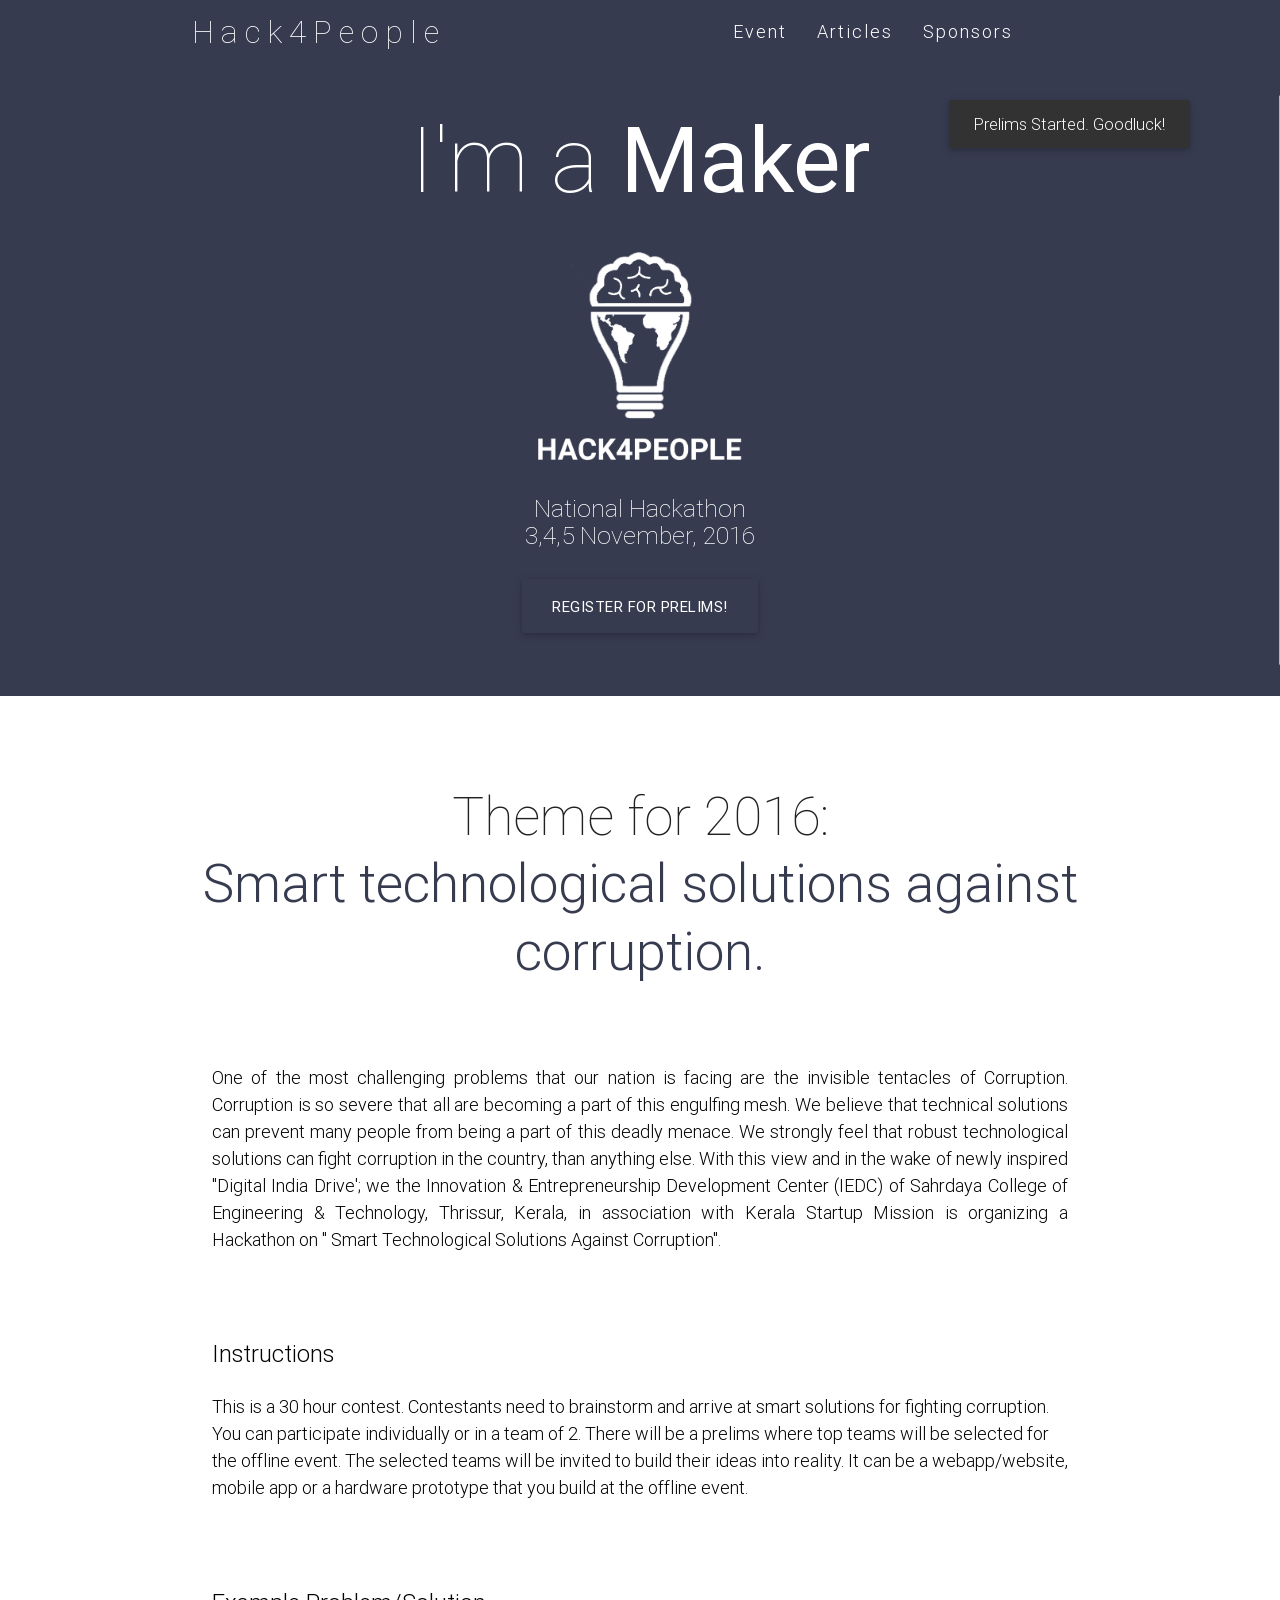
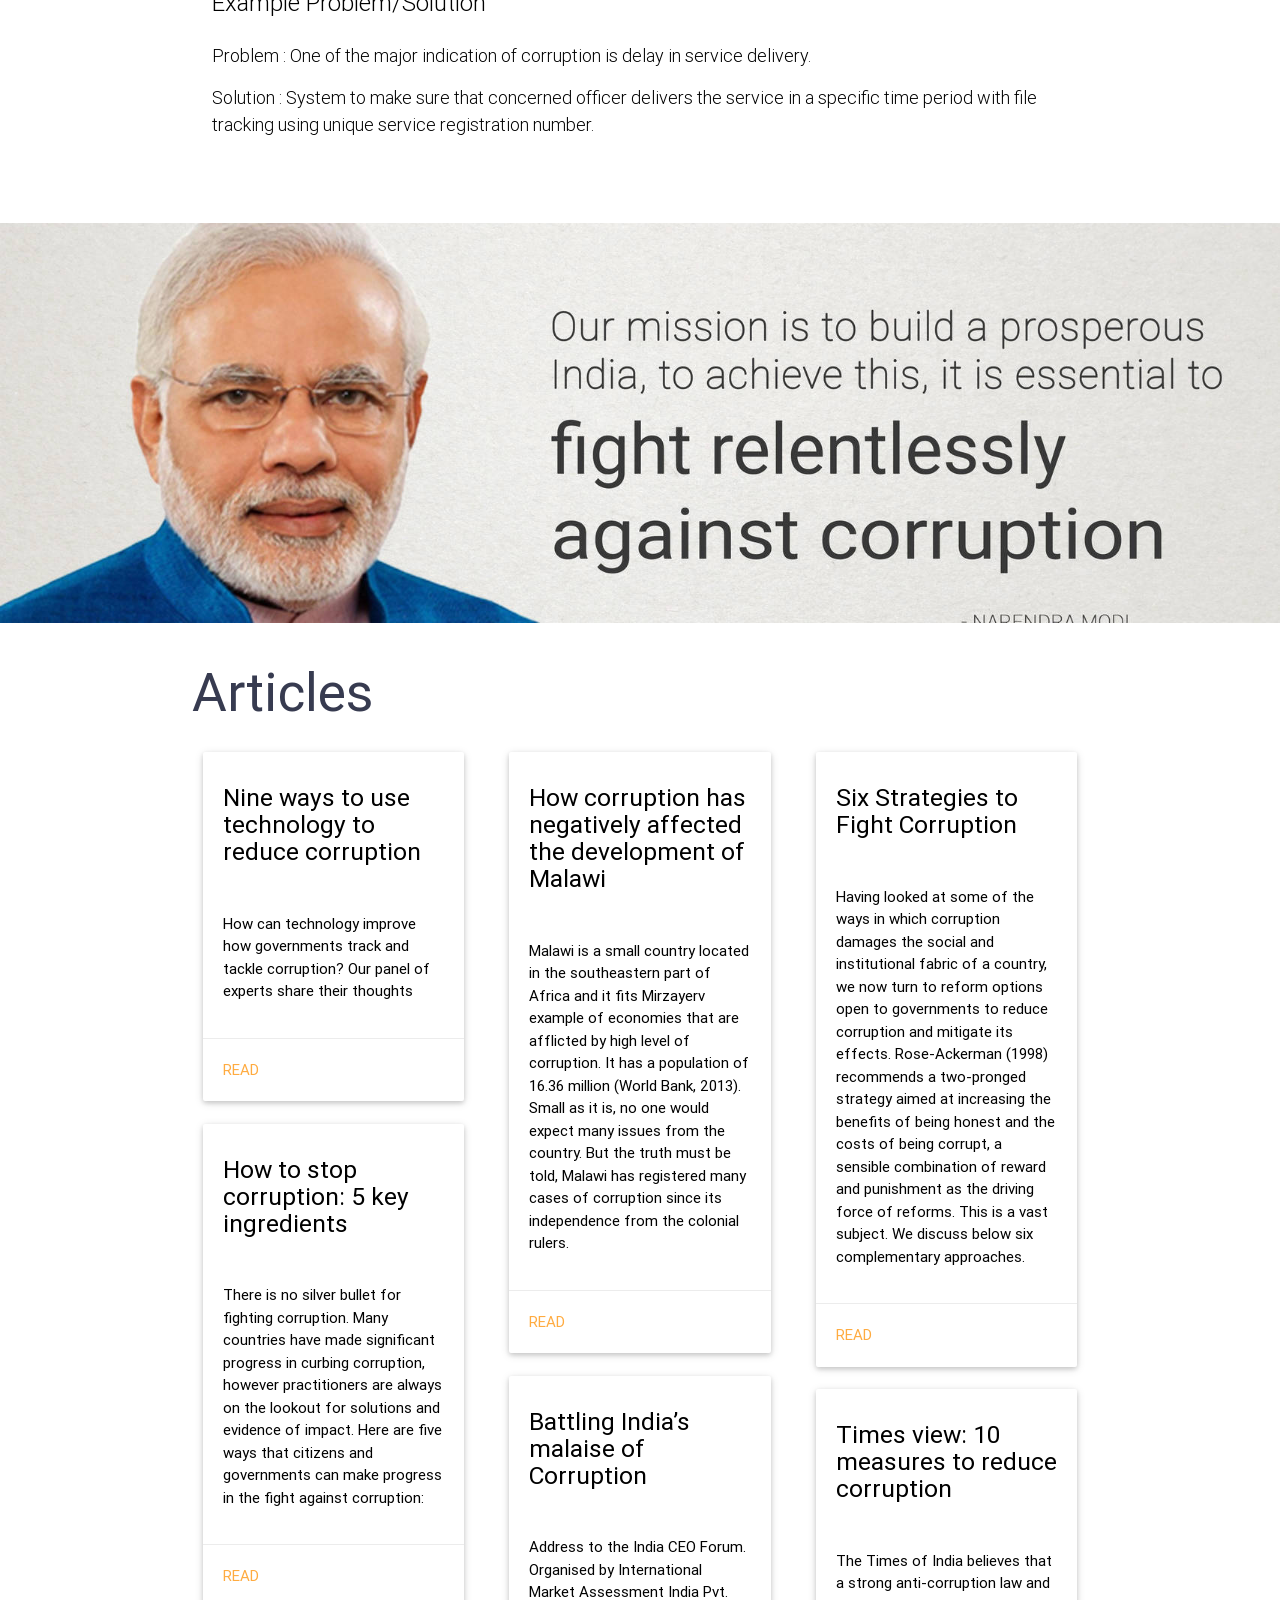
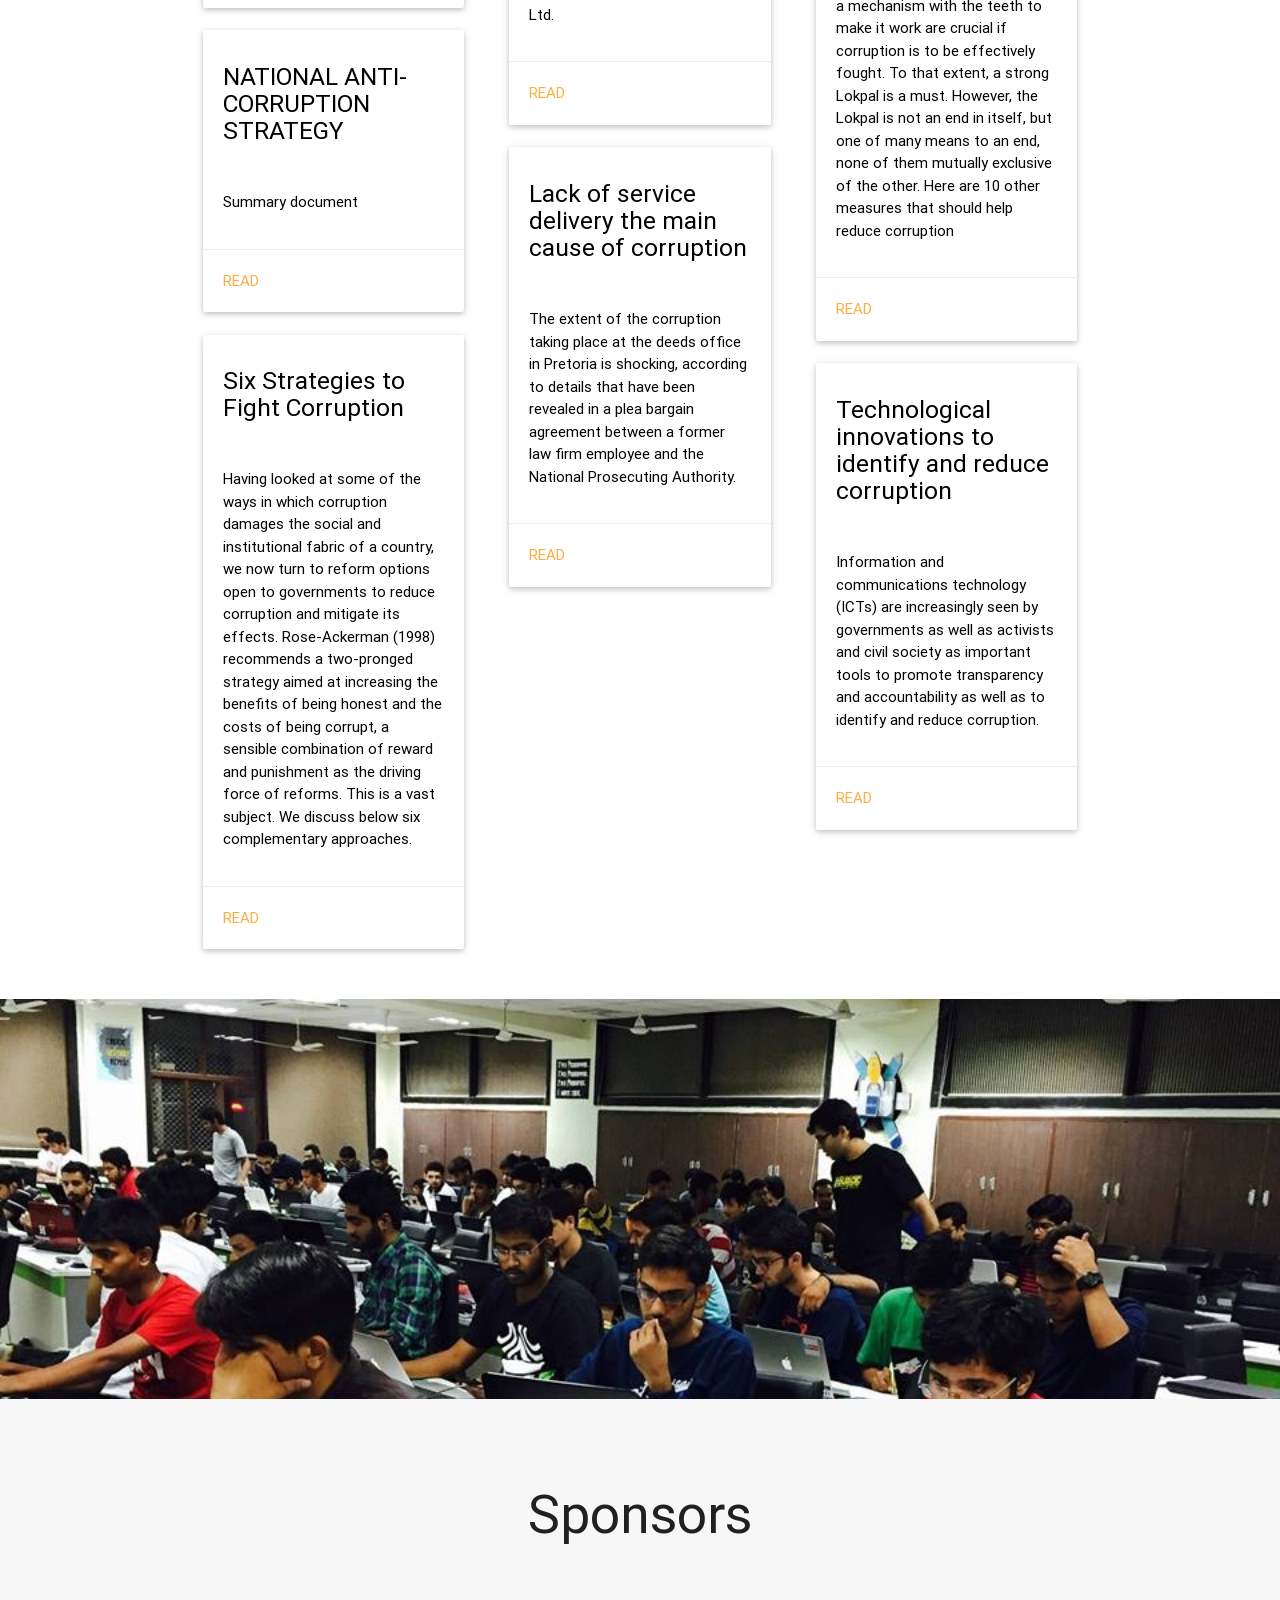
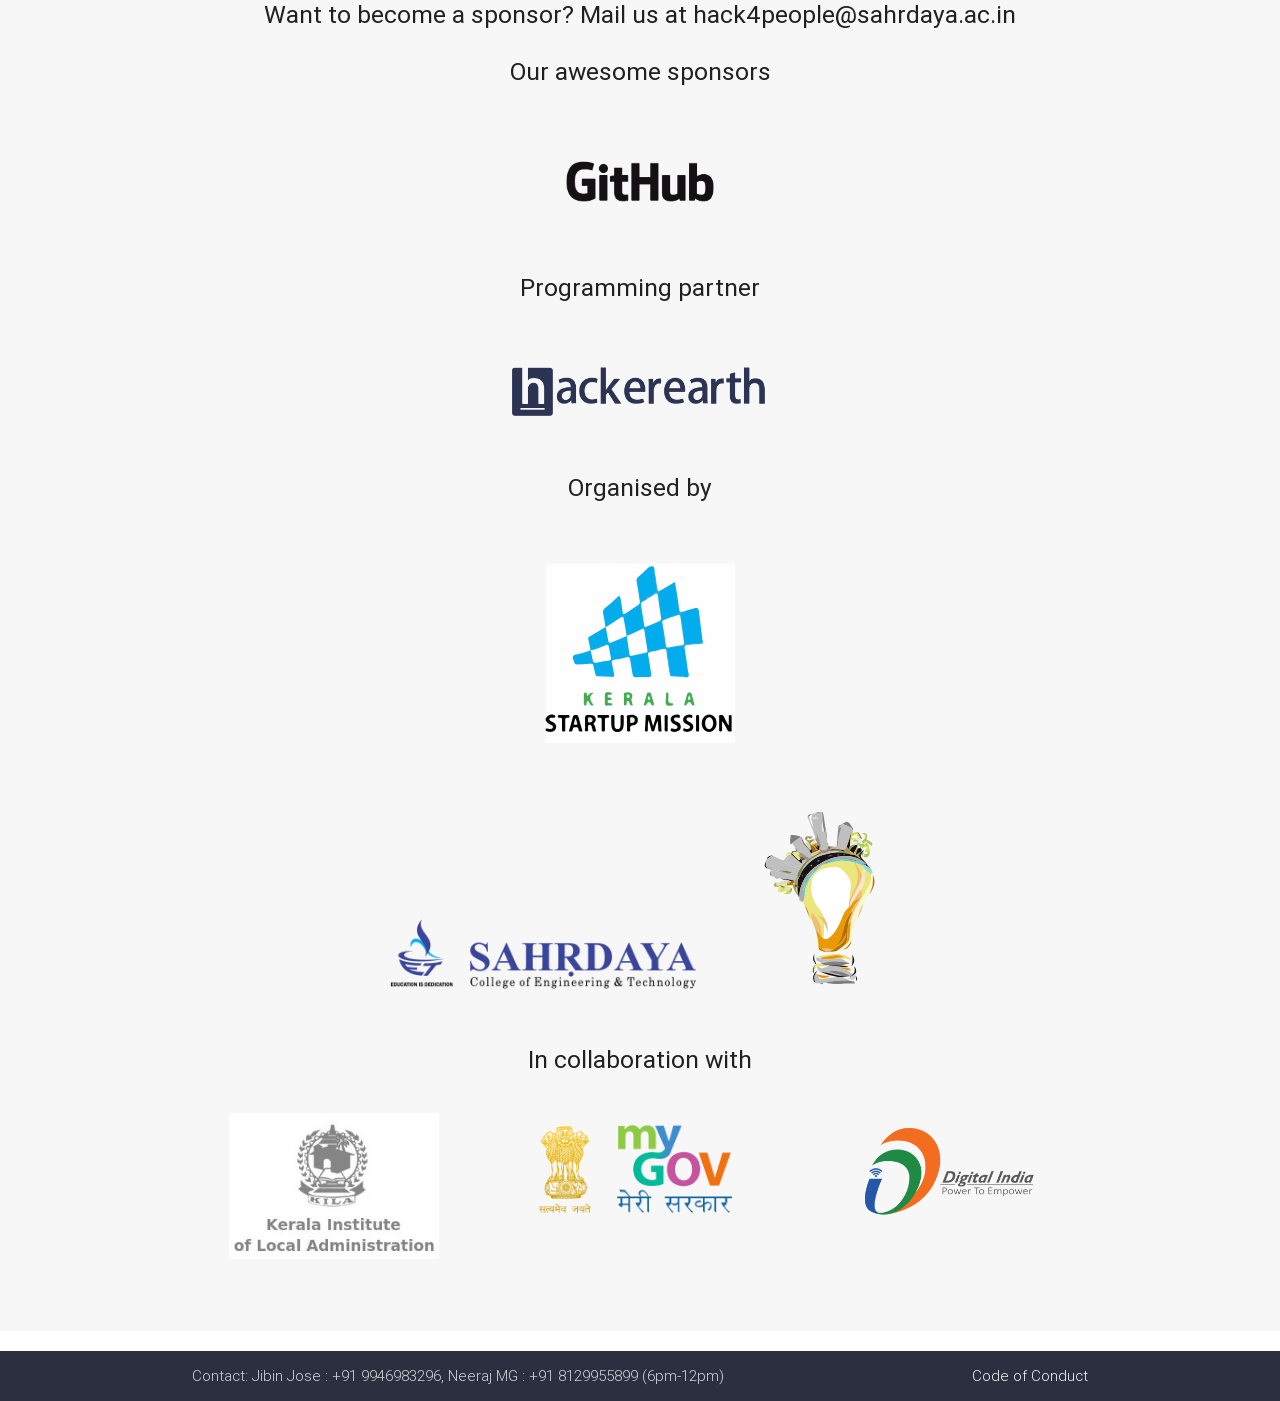
<file: index.html>
<!DOCTYPE html>
<html>

<head>
    <meta http-equiv="Content-Type" content="text/html; charset=UTF-8" />
    <meta name="viewport" content="width=device-width, initial-scale=1, maximum-scale=1.0, user-scalable=no" />
    <meta name="theme-color" content="#373b50">
    <link rel="apple-touch-icon" sizes="120x120" href="/apple-touch-icon.png">
    <link rel="icon" type="image/png" href="/favicon-32x32.png" sizes="32x32">
    <link rel="icon" type="image/png" href="/favicon-16x16.png" sizes="16x16">
    <link rel="manifest" href="/manifest.json">
    <link rel="mask-icon" href="/safari-pinned-tab.svg" color="#5bbad5">
    <meta name="apple-mobile-web-app-title" content="Hack4People">
    <meta name="application-name" content="Hack4People">
    <title>Hack4People Hackathon 2016</title>
    <!-- CSS  -->
    <link href="min/plugin-min.css" type="text/css" rel="stylesheet">
    <link href="min/custom-min.css" type="text/css" rel="stylesheet">
    <link href="https://file.myfontastic.com/n6vo44Re5QaWo8oCKShBs7/icons.css" rel="stylesheet">
</head>
<style>
html,
body {
    max-width: 100%;
    overflow-x: hidden;
}

.view-cap,
.view-container-border {
    background-color: black;
}

.mv-daynames-table {
    color: white;
    background: black;
}

.mv-event-container {
    border-top: 1px solid black;
}

.st-bg {
    background: black;
}

.st-bg-today {
    background: yellow;
    border-left: 1px solid yellow;
    border-right: 1px solid yellow;
}

.st-dtitle {
    background: white;
}
</style>

<body id="top" class="scrollspy">
    <!-- Pre Loader -->
    <div id="loader-wrapper">
        <div id="loader"></div>
        <div class="loader-section section-left"></div>
        <div class="loader-section section-right"></div>
    </div>
    <!--Navigation-->
    <div class="navbar-fixed">
        <nav id="nav_f" class="default_color" role="navigation">
            <div class="container">
                <div class="nav-wrapper">
                    <a id="logo-container" class="brand-logo">Hack4People</a>
                    <ul class="right hide-on-med-and-down">
                        <li><a href="#intro">Event</a></li>
                        <li><a href="#articles">Articles</a></li>
                        <li hidden><a href="#mentors">Mentors</a></li>
                        <li><a href="#team">Sponsors</a></li>
                        <li><a href="https://www.facebook.com/hack4people" target="_blank"><i class="socicon-facebook"></i></a></li>
                        <li><a href="https://twitter.com/Hack4People" target="_blank"><i class="socicon-twitter"></i></a></li>
                    </ul>
                    <ul id="nav-mobile" class="side-nav">
                        <li><a href="#intro">Event</a></li>
                        <li><a href="#articles">Articles</a></li>
                        <li hidden><a href="#mentors">Mentors</a></li>
                        <li><a href="#team">Sponsors</a></li>
                        <li><a href="https://www.facebook.com/hack4people" target="_blank">Facebook</a></li>
                        <li><a href="https://twitter.com/Hack4People" target="_blank">Twitter</a></li>
                    </ul>
                    <a href="#" data-activates="nav-mobile" class="button-collapse"><i class="mdi-navigation-menu"></i></a>
                </div>
            </div>
        </nav>
    </div>
    <!--Hero-->
    <div class="section no-pad-bot" id="index-banner">
        <div class="container">
            <h1 class="text_h center header cd-headline letters type">
            <span>I'm a</span> 
            <span class="cd-words-wrapper waiting">
                <b class="is-visible">Maker</b>
                <b>Developer</b>
                <b>Hacker</b>
                <b>Patriot</b>
            </span>
        </h1>
            <div class="row center">
                <div class="col s8 offset-s2 m6 offset-m3  l4 offset-l4 ">
                    <img id="dp" class="responsive-img" style="width:75%;height:75%;padding-top:5%;" src="img/logo2.png">
                </div>
            </div>
            <div class="row ">
                <h5 class="thin valign center-align white-text" style="white-space: nowrap; font-weight:200">National Hackathon<br>3,4,5 November, 2016</h5>
            </div>
            <div class="row ">
                <div style="text-align:center; ">
                    <a class="waves-effect waves-greendark btn-large themecolors" href="https://h4p.hackerearth.com" target="_blank">Register for Prelims!</a>
                </div>
            </div>
        </div>
    </div>
    <!--Intro and service-->
    <div id="intro" class="section scrollspy">
        <div class="container">
            <div class="row">
                <div class="col s12">
                    <h2 class="center header text_h2"> Theme for 2016: <br><span class="span_h2"> Smart technological solutions against corruption.  </span> </h2>
                </div>
                <div class="col s12 ">
                    <div class="card themecolor z-depth-0">
                        <div class="card-content black-text">
                            <p class="about light center" style="font-size:18px;text-align:justify;">One of the most challenging problems that our nation is facing are the invisible tentacles of Corruption. Corruption is so severe that all are becoming a part of this engulfing mesh. We believe that technical solutions can prevent many people from being a part of this deadly menace. We strongly feel that robust technological solutions can fight corruption in the country, than anything else. With this view and in the wake of newly inspired "Digital India Drive'; we the Innovation &amp; Entrepreneurship Development Center (IEDC) of Sahrdaya College of Engineering &amp; Technology, Thrissur, Kerala, in association with Kerala Startup Mission is organizing a Hackathon on " Smart Technological Solutions Against Corruption". </p>
                        </div>
                    </div>
                </div>
                <div class="col s12 ">
                    <div class="card themecolor z-depth-0 ">
                        <div class="card-content black-text ">
                            <span class="card-title black-text">Instructions</span>
                            <p class="about light center" style="font-size:18px;text-align:start;">This is a 30 hour contest. Contestants need to brainstorm and arrive at smart solutions for fighting corruption. You can participate individually or in a team of 2. There will be a prelims where top teams will be selected for the offline event. The selected teams will be invited to build their ideas into reality. It can be a webapp/website, mobile app or a hardware prototype that you build at the offline event.</p>
                        </div>
                    </div>
                </div>
                <div class="col s12 ">
                    <div class="card themecolor z-depth-0 ">
                        <div class="card-content black-text ">
                            <span class="card-title black-text">Example Problem/Solution</span>
                            <p class="about light center" style="font-size:18px;text-align:start;">Problem : One of the major indication of corruption is delay in service delivery.</p>
                            <p class="about light center" style="font-size:18px;text-align:start;">Solution : System to make sure that concerned officer delivers the service in a specific time period with file tracking using unique service registration number.</p>
                        </div>
                    </div>
                </div>
            </div>
        </div>
    </div>
    <!--Work-->
    <div class="section scrollspy" id="mentors" hidden>
        <div class="container">
            <h2 class="header text_b">Mentors </h2>
            <div class="row">
                <div class="col s12 m4">
                    <div class="card card-avatar">
                        <div class="waves-effect waves-block waves-light">
                            <img class="activator" src="img/avatar1.png">
                        </div>
                        <div class="card-content">
                            <span class="card-title grey-text text-darken-4">Name<br/>
                            <small><em><a class="red-text text-darken-1" >Position</a></em></small></span>
                            <p>
                               ljkasdghklasg ahklsgd klasgd kl asgdhk asgdl khasgdhk lsghkladbgs hkfj; asdgj;g fjksdajlgfaskldf ksdag
                            </p>
                        </div>
                    </div>
                </div>
            </div>
        </div>
    </div>
    <!--Parallax-->
    <div class="parallax-container hide-on-med-and-down">
        <div class="parallax"><img class="responsive-img" src="img/india.jpg"></div>
    </div>
    <div class="hide-on-large-only">
    	<img class="responsive-img" src="img/india.jpg">
    </div>


    <div class="section scrollspy" id="articles">
        <div class="container">
            <h2 class="header text_b">Articles </h2>
            <div class="row">
                <div class="col s12 m6 l4">
                    <div class="col s12">
                        <div class="card ">
                            <div class="card-content black-text">
                                <h5>Nine ways to use technology to reduce corruption</h5>
                                <br>
                                <p>How can technology improve how governments track and tackle corruption? Our panel of experts share their thoughts</p>
                            </div>
                            <div class="card-action">
                                <a href="https://www.theguardian.com/global-development-professionals-network/2016/may/26/nine-ways-to-use-technology-to-reduce-corruption?CMP=share_btn_wa" target="_black">Read</a>
                            </div>
                        </div>
                    </div>
                    <div class="col s12">
                        <div class="card ">
                            <div class="card-content black-text">
                                <h5>How to stop corruption: 5 key ingredients</h5>
                                <br>
                                <p>There is no silver bullet for fighting corruption. Many countries have made significant progress in curbing corruption, however practitioners are always on the lookout for solutions and evidence of impact. Here are five ways that citizens and governments can make progress in the fight against corruption:</p>
                            </div>
                            <div class="card-action">
                                <a href="http://www.transparency.org/news/feature/how_to_stop_corruption_5_key_ingredients" target="_black">Read</a>
                            </div>
                        </div>
                    </div>
                    <div class="col s12">
                        <div class="card ">
                            <div class="card-content black-text">
                                <h5>NATIONAL ANTI-CORRUPTION STRATEGY</h5>
                                <br>
                                <p>Summary document</p>
                            </div>
                            <div class="card-action">
                                <a href="http://cvc.nic.in/NACSSummary.pdf" target="_black">Read</a>
                            </div>
                        </div>
                    </div>
                    <div class="col s12">
                        <div class="card ">
                            <div class="card-content black-text">
                                <h5>Six Strategies to Fight Corruption</h5>
                                <br>
                                <p>Having looked at some of the ways in which corruption damages the social and institutional fabric of a country, we now turn to reform options open to governments to reduce corruption and mitigate its effects. Rose-Ackerman (1998) recommends a two-pronged strategy aimed at increasing the benefits of being honest and the costs of being corrupt, a sensible combination of reward and punishment as the driving force of reforms. This is a vast subject. We discuss below six complementary approaches. </p>
                            </div>
                            <div class="card-action">
                                <a href="http://blogs.worldbank.org/futuredevelopment/six-strategies-fight-corruption" target="_black">Read</a>
                            </div>
                        </div>
                    </div>
                </div>
                <div class="col s12 m6 l4">
                    <div class="col s12">
                        <div class="card ">
                            <div class="card-content black-text">
                                <h5>How corruption has negatively affected the development of Malawi</h5>
                                <br>
                                <p>Malawi is a small country located in the southeastern part of Africa and it fits Mirzayerv example of economies that are afflicted by high level of corruption. It has a population of 16.36 million (World Bank, 2013). Small as it is, no one would expect many issues from the country. But the truth must be told, Malawi has registered many cases of corruption since its independence from the colonial rulers.</p>
                            </div>
                            <div class="card-action">
                                <a href="http://anticorruption-intl.org/corruption-in-malawi/" target="_black">Read</a>
                            </div>
                        </div>
                    </div>
                    <div class="col s12 ">
                        <div class="card ">
                            <div class="card-content black-text">
                                <h5>Battling India’s malaise of Corruption</h5>
                                <br>
                                <p>Address to the India CEO Forum. Organised by International Market Assessment India Pvt. Ltd.</p>
                            </div>
                            <div class="card-action">
                                <a href="http://cvc.nic.in/CEO.pdf" target="_black">Read</a>
                            </div>
                        </div>
                    </div>
                    <div class="col s12">
                        <div class="card ">
                            <div class="card-content black-text">
                                <h5>Lack of service delivery the main cause of corruption</h5>
                                <br>
                                <p>The extent of the corruption taking place at the deeds office in Pretoria is shocking, according to details that have been revealed in a plea bargain agreement between a former law firm employee and the National Prosecuting Authority.</p>
                            </div>
                            <div class="card-action">
                                <a href="http://www.iol.co.za/business/opinion/business-watch/lack-of-service-delivery-the-main-cause-of-corruption-1554555" target="_black">Read</a>
                            </div>
                        </div>
                    </div>
                </div>
                <div class="col s12 m6 l4">
                    <div class="col s12">
                        <div class="card ">
                            <div class="card-content black-text">
                                <h5>Six Strategies to Fight Corruption</h5>
                                <br>
                                <p>Having looked at some of the ways in which corruption damages the social and institutional fabric of a country, we now turn to reform options open to governments to reduce corruption and mitigate its effects. Rose-Ackerman (1998) recommends a two-pronged strategy aimed at increasing the benefits of being honest and the costs of being corrupt, a sensible combination of reward and punishment as the driving force of reforms. This is a vast subject. We discuss below six complementary approaches. </p>
                            </div>
                            <div class="card-action">
                                <a href="http://blogs.worldbank.org/futuredevelopment/six-strategies-fight-corruption" target="_black">Read</a>
                            </div>
                        </div>
                    </div>
                    <div class="col s12">
                        <div class="card ">
                            <div class="card-content black-text">
                                <h5>Times view: 10 measures to reduce corruption</h5>
                                <br>
                                <p> The Times of India believes that a strong anti-corruption law and a mechanism with the teeth to make it work are crucial if corruption is to be effectively fought. To that extent, a strong Lokpal is a must. However, the Lokpal is not an end in itself, but one of many means to an end, none of them mutually exclusive of the other. Here are 10 other measures that should help reduce corruption </p>
                            </div>
                            <div class="card-action">
                                <a href="http://timesofindia.indiatimes.com/india/Times-view-10-measures-to-reduce-corruption/articleshow/9656186.cms?gclid=CJKB1f249s4CFdaIaAodFeIE8w&from=mdr" target="_black">Read</a>
                            </div>
                        </div>
                    </div>
                    <div class="col s12">
                        <div class="card ">
                            <div class="card-content black-text">
                                <h5>Technological innovations to identify and reduce corruption</h5>
                                <br>
                                <p>Information and communications technology (ICTs) are increasingly seen by governments as well as activists and civil society as important tools to promote transparency and accountability as well as to identify and reduce corruption. </p>
                            </div>
                            <div class="card-action">
                                <a href="http://www.u4.no/publications/technological-innovations-to-identify-and-reduce-corruption/downloadasset/3122" target="_black">Read</a>
                            </div>
                        </div>
                    </div>
                </div>
            </div>
        </div>
    </div>
    <!--Parallax-->
    <div class="parallax-container">
        <div class="parallax"><img src="img/parallax.jpg"></div>
    </div>
    <!--Team-->
    <div class="section scrollspy" id="team">
        <div class="container">
            <div class="row center">
                <div class="col s12 ">
                    <h2 class="valign center-align" style="white-space: nowrap; "> Sponsors </h2>
                    <br>
                    <h5 class="valign center-align" style=" "> Want to become a sponsor? Mail us at hack4people@sahrdaya.ac.in </h5>
                </div>
            </div>
            <div class="row center">
                <h5 class="valign center-align" style="white-space: nowrap; "> Our awesome sponsors</h5>
                <br>
                <a class="valign center-align" href="https://github.com/" target="_blank">
                    <img src="img/GitHub_Logo.png" href="" style="height:70px; margin:30px;" /></a>
            </div>
            <div class="row center">
                <h5 class="valign center-align" style="white-space: nowrap; "> Programming partner </h5>
                <br>
                <div class="col s12  m8 offset-m2  l8 offset-l2">
                    <a class="valign center-align" href="https://www.hackerearth.com" target="_blank"><img src="img/HE_logo.png" style="width:270px; margin:30px;" /></a>
                </div>
            </div>
            <div class="row center">
                <h5 class="valign center-align" style="white-space: nowrap; "> Organised by </h5>
                <br>
                <div class="col s12  m8 offset-m2  l8 offset-l2">
                    <a class="valign center-align" href="https://startupmission.kerala.gov.in/" target="_blank"><img src="img/ksm.svg" style="height:180px; margin:30px;" /></a>
                    <a class="valign center-align" href="http://www.sahrdaya.ac.in/" target="_blank">
                        <img src="img/sahhead.png" style="height:70px; margin:30px;" />
                    </a>
                    <a class="valign center-align" href="http://iedc.sahrdaya.ac.in/" target="_blank">
                        <img src="img/iedc.svg" style="height:180px; margin:30px;" /></a>
                </div>
            </div>
            <div class="row center">
                <h5 class="valign center-align" style="white-space: nowrap; "> In collaboration with </h5>
                <div class="col s12 l4">
                    <a class="valign center-align" href="http://www.kilaonline.org/" target="_blank"><img src="img/kila.jpg" href="" style="width:210px;margin:30px;" /></a>
                </div>
                <div class="col s12 l4">
                    <a class="valign center-align" href="http://mygov.in" target="_blank"><img src="img/my-gov-logo.png" href="" style="width:210px;margin:30px;" /></a>
                </div>
                <div class="col s12 l4">
                    <a class="valign center-align" href="http://www.digitalindia.gov.in/" target="_blank"><img src="img/E1-F.png" href="" style="width:230px;margin:30px;" /></a>
                </div>
            </div>
        </div>
    </div>
    <!--Footer-->
    <footer class="page-footer white">
        <div class="footer-copyright themecolordarks">
            <div class="container">
                Contact: Jibin Jose : +91 9946983296, Neeraj MG : +91 8129955899 (6pm-12pm)
                <a class="grey-text text-lighten-4 right" target="_blank" href="http://hackcodeofconduct.org/324-hack4people">Code of Conduct</a>
            </div>
        </div>
    </footer>
    <!--  Scripts-->
    <script src="min/plugin-min.js"></script>
    <script src="min/custom-min.js"></script>
    <script type="text/javascript">
    var $toastContent = $('<span>Prelims Started. Goodluck!</span>');
    Materialize.toast($toastContent, 5000);
    $(function() {
        var width = 0;
        $('#overflow .ocontainer div').each(function() {
            width += $(this).outerWidth(true);
        });
        $('#overflow .opcontainer').css('width', width + "px");
    });
    </script>
    <script>
    (function(i, s, o, g, r, a, m) {
        i['GoogleAnalyticsObject'] = r;
        i[r] = i[r] || function() {
            (i[r].q = i[r].q || []).push(arguments)
        }, i[r].l = 1 * new Date();
        a = s.createElement(o),
            m = s.getElementsByTagName(o)[0];
        a.async = 1;
        a.src = g;
        m.parentNode.insertBefore(a, m)
    })(window, document, 'script', 'https://www.google-analytics.com/analytics.js', 'ga');

    ga('create', 'UA-83611779-1', 'auto');
    ga('send', 'pageview');
    </script>
</body>

</html>
</file>
<file: min/custom-min.css>
.cd-headline.type .cd-words-wrapper.selected::after,.cd-headline.type b{visibility:hidden}.themecolors{background-color:#373b50!important}.themecolordarks{background-color:#2C2F40!important}.default_color{background-color:#373b50!important}.default_color_text{color:#373b50!important}.icon-block{padding:0 15px}#intro,#team,#work{padding-top:4rem}.brand-logo,.text_h{color:#fff;padding:0;font-weight:100}#index-banner{min-height:632px;max-height:864px;position:relative;background-color:#373b50}#nav_f{box-shadow:none!important;-webkit-box-shadow:none!important}.text_h{font-size:6em}.brand-logo{position:absolute;display:inline-block;font-size:2.1rem;font-style:normal;letter-spacing:7px}.card-content a,.card-content a:hover,.promo i,.span_h2,.text_b{color:#373b50}.text_h2{font-weight:100;margin-bottom:4%;line-height:4.5rem}.span_h2{font-weight:300}.in{font-weight:400!important;font-style:normal!important}.promo i{font-size:7rem;display:block}#team,#work{background:#f7f7f7}.text_pink{color:#EF9A9A}nav ul a{font-size:1.2rem;color:#FFF;letter-spacing:2px;display:block;font-weight:300;padding:0 15px}.cd-headline.type .cd-words-wrapper{vertical-align:top;overflow:hidden}.cd-headline.type .cd-words-wrapper::after{content:'';position:absolute;right:0;top:50%;bottom:auto;-webkit-transform:translateY(-50%);-moz-transform:translateY(-50%);-ms-transform:translateY(-50%);-o-transform:translateY(-50%);transform:translateY(-50%);height:90%;width:1px;background-color:#aebcb9}.cd-headline.type .cd-words-wrapper.waiting::after{-webkit-animation:cd-pulse 1s infinite;-moz-animation:cd-pulse 1s infinite;animation:cd-pulse 1s infinite}.cd-headline.type .cd-words-wrapper.selected{background-color:#FFF}.cd-headline.type .cd-words-wrapper.selected b{color:#373b50}.cd-headline.type b.is-visible{visibility:visible}.cd-headline.type i{position:absolute;visibility:hidden}.cd-headline.type i.in{position:relative;visibility:visible}@-webkit-keyframes cd-pulse{0%{-webkit-transform:translateY(-50%) scale(1);opacity:1}40%{-webkit-transform:translateY(-50%) scale(.9);opacity:0}100%{-webkit-transform:translateY(-50%) scale(0);opacity:0}}@-moz-keyframes cd-pulse{0%{-moz-transform:translateY(-50%) scale(1);opacity:1}40%{-moz-transform:translateY(-50%) scale(.9);opacity:0}100%{-moz-transform:translateY(-50%) scale(0);opacity:0}}@keyframes cd-pulse{0%{-webkit-transform:translateY(-50%) scale(1);-moz-transform:translateY(-50%) scale(1);-ms-transform:translateY(-50%) scale(1);-o-transform:translateY(-50%) scale(1);transform:translateY(-50%) scale(1);opacity:1}40%{-webkit-transform:translateY(-50%) scale(.9);-moz-transform:translateY(-50%) scale(.9);-ms-transform:translateY(-50%) scale(.9);-o-transform:translateY(-50%) scale(.9);transform:translateY(-50%) scale(.9);opacity:0}100%{-webkit-transform:translateY(-50%) scale(0);-moz-transform:translateY(-50%) scale(0);-ms-transform:translateY(-50%) scale(0);-o-transform:translateY(-50%) scale(0);transform:translateY(-50%) scale(0);opacity:0}}#preloader{position:fixed;top:0;left:0;right:0;bottom:0;background-color:#fff;z-index:1200}#status{width:200px;height:200px;position:absolute;left:50%;top:50%;background-image:url(/img/status.gif);background-repeat:no-repeat;background-position:center;margin:-100px 0 0 -100px}@media only screen and (max-width:480px){.text_h{padding:0;font-size:5em;font-weight:100;color:#fff}}input,textarea{border-bottom:1px solid #fff}nav a.button-collapse{left:-25px}.card-avatar .waves-effect{text-align:center;margin-top:20px}.card-avatar img{height:150px;width:150px;border-radius:75px}.card-avatar .card-content{text-align:center}.card .card-content p{margin:15px 0}.card-avatar .card-content i{font-size:1.5rem}.card-avatar .card-content .card-title{line-height:30px!important}.parallax-container{max-height:400px}footer.page-footer{margin-top:0!important}
</file>
